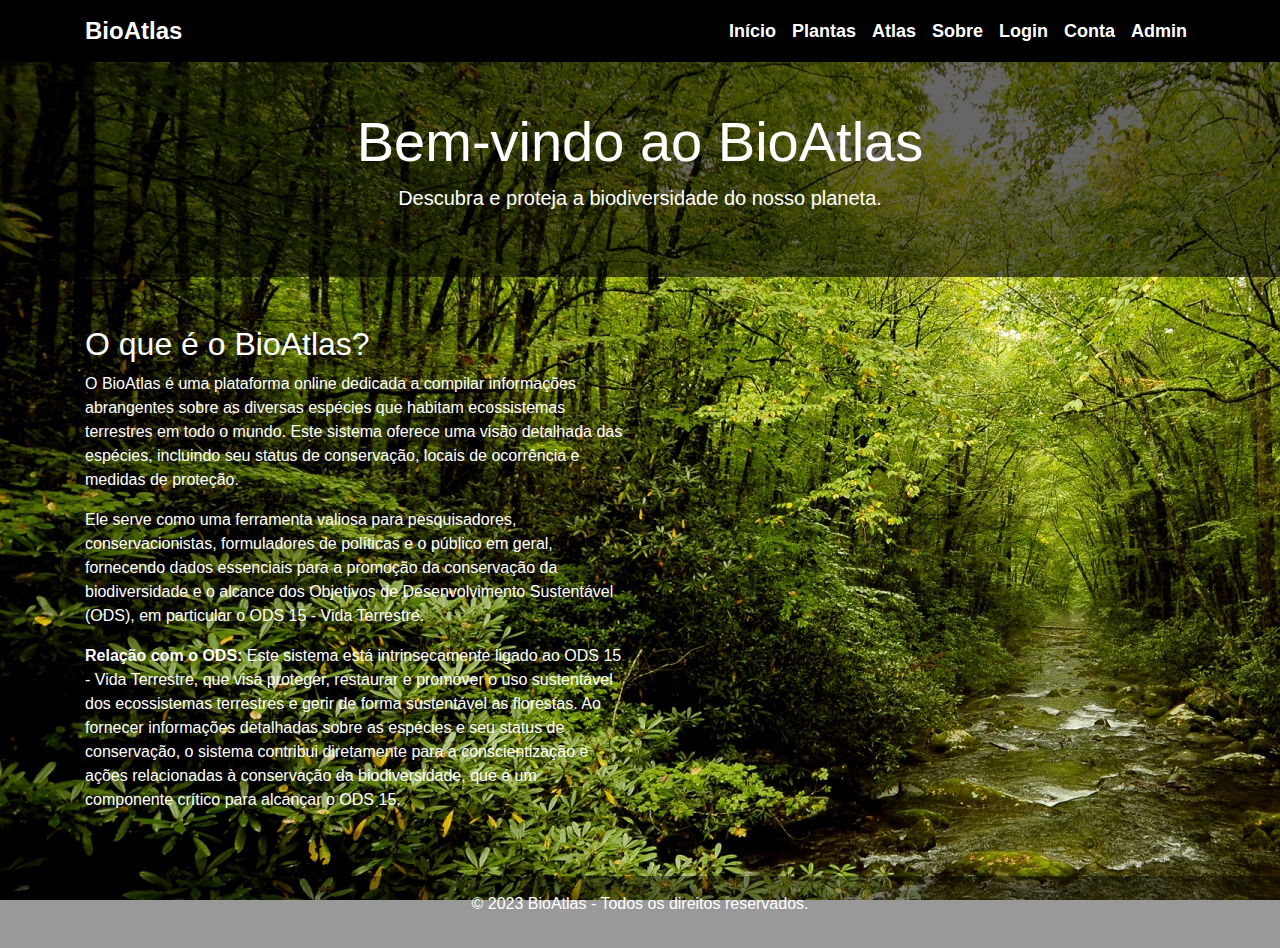
<file: frontend/pages/index.html>
<!DOCTYPE html>
<html lang="pt-BR">
<head>
    <meta charset="UTF-8">
    <meta name="viewport" content="width=device-width, initial-scale=1.0">
    <title>BioAtlas - Plataforma de Biodiversidade</title>
    <link rel="stylesheet" href="https://stackpath.bootstrapcdn.com/bootstrap/4.5.2/css/bootstrap.min.css">
    <script src="https://code.jquery.com/jquery-3.5.1.slim.min.js"></script>
    <script src="https://cdn.jsdelivr.net/npm/@popperjs/core@2.5.3/dist/umd/popper.min.js"></script>
    <script src="https://stackpath.bootstrapcdn.com/bootstrap/4.5.2/js/bootstrap.min.js"></script>
    <link href="https://cdn.jsdelivr.net/npm/bootstrap@5.3.2/dist/css/bootstrap.min.css" rel="stylesheet"
        integrity="sha384-T3c6CoIi6uLrA9TneNEoa7RxnatzjcDSCmG1MXxSR1GAsXEV/Dwwykc2MPK8M2HN" crossorigin="anonymous">
    <link rel="stylesheet" href="styles.css">
</head>
<body>
    <nav class="navbar navbar-expand-lg navbar-light fixed-top" >
        <div class="container">
            <a class="navbar-brand" href="index.html">BioAtlas</a>
            <button class="navbar-toggler" type="button" data-toggle="collapse" data-target="#navbarNav" aria-controls="navbarNav" aria-expanded="false" aria-label="Toggle navigation">
                <span class="navbar-toggler-icon"></span>
            </button>
            <div class="collapse navbar-collapse" id="navbarNav">
                <ul class="navbar-nav ml-auto">
                    <li class="nav-item"><a class="nav-link" href="index.html">Início</a></li>
                    <li class="nav-item"><a class="nav-link" href="plantas.html">Plantas</a></li>
                    <li class="nav-item"><a class="nav-link" href="atlas.html">Atlas</a></li>
                    <li class="nav-item"><a class="nav-link" href="sobre.html">Sobre</a></li>
                    <li class="nav-item"><a class="nav-link" href="login.html">Login</a></li>
                    <li class="nav-item"><a class="nav-link" href="conta.html">Conta</a></li>
                    <li class="nav-item"><a class="nav-link" href="admin.html">Admin</a></li>
                </ul>
            </div>
        </div>
    </nav>

    <header class="text-white py-5">
        <div class="container text-center">
            <h1 class="display-4">Bem-vindo ao BioAtlas</h1>
            <p class="lead">Descubra e proteja a biodiversidade do nosso planeta.</p>
        </div>
    </header>


    <main class="container my-5">
        <div class="row">
            <div class="col-md-6">
                <h2>O que é o BioAtlas?</h2>
                <p>O BioAtlas é uma plataforma online dedicada a compilar informações abrangentes sobre as diversas espécies que habitam ecossistemas terrestres em todo o mundo. Este sistema oferece uma visão detalhada das espécies, incluindo seu status de conservação, locais de ocorrência e medidas de proteção.</p>
                <p>Ele serve como uma ferramenta valiosa para pesquisadores, conservacionistas, formuladores de políticas e o público em geral, fornecendo dados essenciais para a promoção da conservação da biodiversidade e o alcance dos Objetivos de Desenvolvimento Sustentável (ODS), em particular o ODS 15 - Vida Terrestre.</p>
                <p><strong>Relação com o ODS:</strong> Este sistema está intrinsecamente ligado ao ODS 15 - Vida Terrestre, que visa proteger, restaurar e promover o uso sustentável dos ecossistemas terrestres e gerir de forma sustentável as florestas. Ao fornecer informações detalhadas sobre as espécies e seu status de conservação, o sistema contribui diretamente para a conscientização e ações relacionadas à conservação da biodiversidade, que é um componente crítico para alcançar o ODS 15.</p>
            </div>
        </div>
    </main>

    <footer class="text-white text-center py-3">
        <p>&copy; 2023 BioAtlas - Todos os direitos reservados.</p>
    </footer>

    
</body>
</html>

<script src="https://cdn.jsdelivr.net/npm/bootstrap@5.3.2/dist/js/bootstrap.bundle.min.js"
    integrity="sha384-C6RzsynM9kWDrMNeT87bh95OGNyZPhcTNXj1NW7RuBCsyN/o0jlpcV8Qyq46cDfL" crossorigin="anonymous">
</script>
</file>
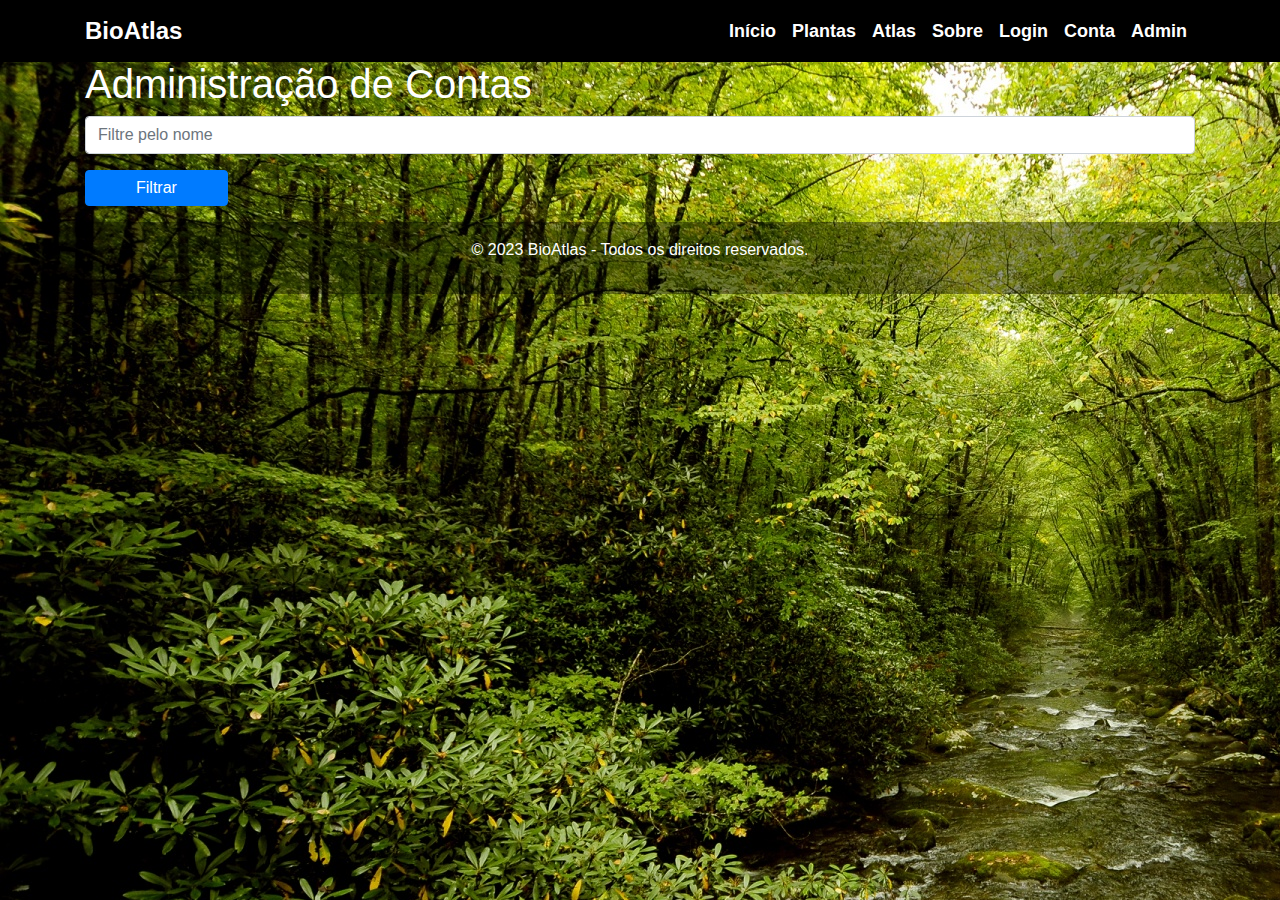
<file: frontend/pages/admin.html>
<!DOCTYPE html>
<html lang="pt-BR">

<head>
    <meta charset="UTF-8">
    <meta name="viewport" content="width=device-width, initial-scale=1.0">
    <title>BioAtlas - Plataforma de Biodiversidade</title>
    <link rel="stylesheet" href="https://stackpath.bootstrapcdn.com/bootstrap/4.5.2/css/bootstrap.min.css">
    <script src="https://code.jquery.com/jquery-3.5.1.slim.min.js"></script>
    <script src="https://cdn.jsdelivr.net/npm/@popperjs/core@2.5.3/dist/umd/popper.min.js"></script>
    <script src="https://stackpath.bootstrapcdn.com/bootstrap/4.5.2/js/bootstrap.min.js"></script>
    <link href="https://cdn.jsdelivr.net/npm/bootstrap@5.3.2/dist/css/bootstrap.min.css" rel="stylesheet"
        integrity="sha384-T3c6CoIi6uLrA9TneNEoa7RxnatzjcDSCmG1MXxSR1GAsXEV/Dwwykc2MPK8M2HN" crossorigin="anonymous">
    <link rel="stylesheet" href="styles.css">
    <script src="admin.js"></script>
</head>

<body class="atlas">
    <nav class="navbar navbar-expand-lg navbar-light fixed-top">
        <div class="container">
            <a class="navbar-brand" href="index.html">BioAtlas</a>
            <button class="navbar-toggler" type="button" data-toggle="collapse" data-target="#navbarNav"
                aria-controls="navbarNav" aria-expanded="false" aria-label="Toggle navigation">
                <span class="navbar-toggler-icon"></span>
            </button>
            <div class="collapse navbar-collapse" id="navbarNav">
                <ul class="navbar-nav ml-auto">
                    <li class="nav-item"><a class="nav-link" href="index.html">Início</a></li>
                    <li class="nav-item"><a class="nav-link" href="plantas.html">Plantas</a></li>
                    <li class="nav-item"><a class="nav-link" href="atlas.html">Atlas</a></li>
                    <li class="nav-item"><a class="nav-link" href="sobre.html">Sobre</a></li>
                    <li class="nav-item"><a class="nav-link" href="login.html">Login</a></li>
                    <li class="nav-item"><a class="nav-link" href="conta.html">Conta</a></li>
                    <li class="nav-item"><a class="nav-link" href="admin.html">Admin</a></li>
                </ul>
            </div>
        </div>
    </nav>

    <div class="container mt-5">
        <h1>Administração de Contas</h1>
        <input type="text" id="filterInput" class="form-control mb-3" placeholder="Filtre pelo nome">
        <button id="filterButton" type="button" onclick="updateCardList()" class="btn btn-primary mb-3"
            data-bs-toggle="modal">
            Filtrar
        </button>

        <ul class="list-group" id="cardList">
        </ul>
    </div>

    <div class="contaModais">
        <div class="modal fade" id="deleteModal" tabindex="-1" aria-labelledby="deleteModalLabel" aria-hidden="true">
            <div class="modal-dialog">
                <div class="modal-content">
                    <div class="modal-body">
                        <p>Tem certeza que deseja deletar a conta?</p>
                    </div>
                    <div class="modal-footer">
                        <button type="button" class="btn btn-secondary" data-bs-dismiss="modal">Fechar</button>
                        <button type="button" class="btn btn-danger" data-bs-toggle="modal" data-bs-target="#deleteModalSuccess">Deletar</button>
                    </div>
                </div>
            </div>
        </div>

        <div class="modal fade" id="deleteModalSuccess" tabindex="-1" aria-labelledby="deleteModalLabelSuccess" aria-hidden="true">
            <div class="modal-dialog">
                <div class="modal-content">
                    <div class="modal-body">
                        <p>Conta deletada com sucesso</p>
                    </div>
                    <div class="modal-footer">
                        <button type="button" class="btn btn-secondary" data-bs-dismiss="modal">Fechar</button>
                    </div>
                </div>
            </div>
        </div>
    </div>


    </main>

    <footer class="text-white text-center py-3">
        <p>&copy; 2023 BioAtlas - Todos os direitos reservados.</p>
    </footer>
    </div>


</body>

</html>

<script src="https://cdn.jsdelivr.net/npm/bootstrap@5.3.2/dist/js/bootstrap.bundle.min.js"
    integrity="sha384-C6RzsynM9kWDrMNeT87bh95OGNyZPhcTNXj1NW7RuBCsyN/o0jlpcV8Qyq46cDfL" crossorigin="anonymous">
    </script>
</file>
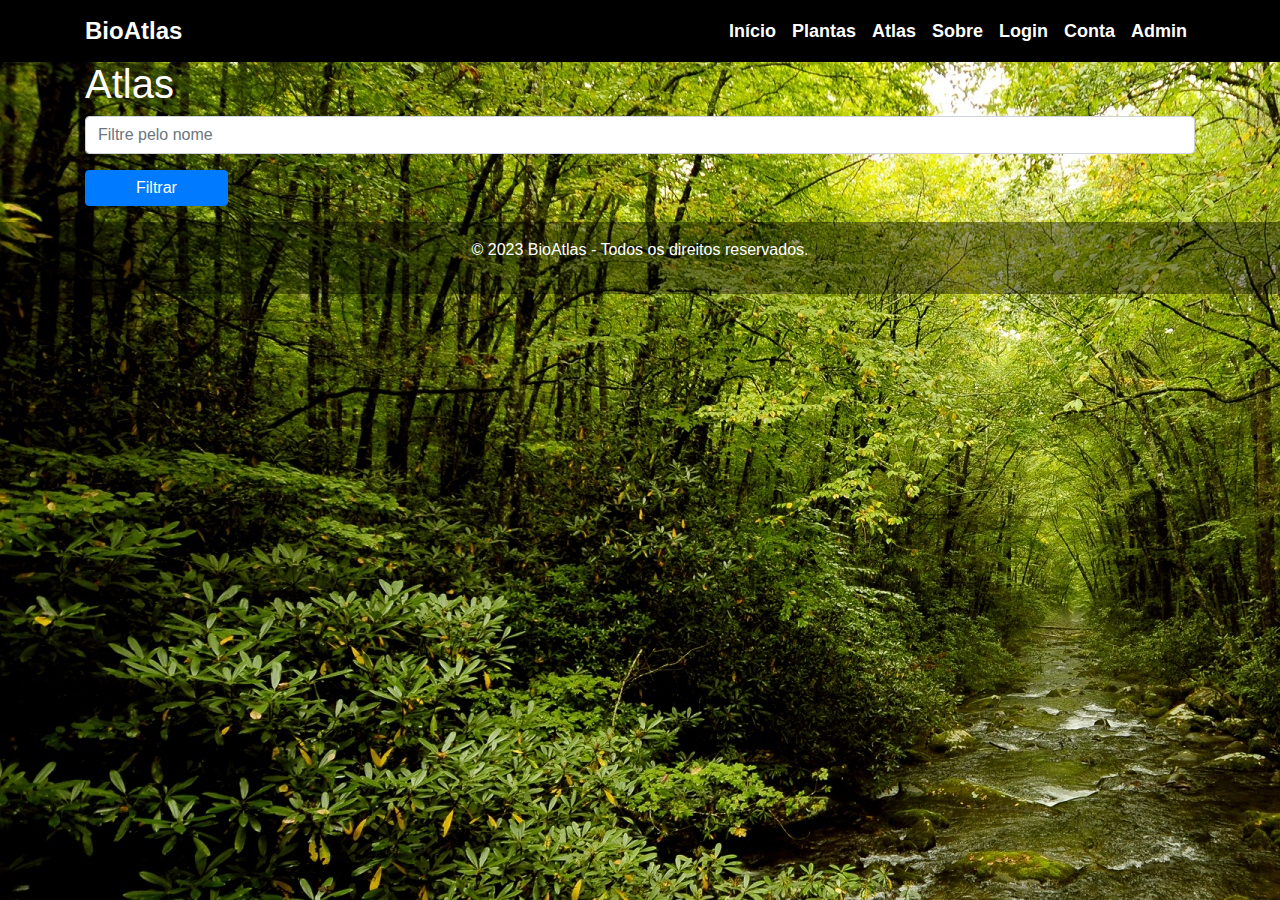
<file: frontend/pages/atlas.html>
<!DOCTYPE html>
<html lang="pt-BR">

<head>
    <meta charset="UTF-8">
    <meta name="viewport" content="width=device-width, initial-scale=1.0">
    <title>BioAtlas - Plataforma de Biodiversidade</title>
    <link rel="stylesheet" href="https://stackpath.bootstrapcdn.com/bootstrap/4.5.2/css/bootstrap.min.css">
    <script src="https://code.jquery.com/jquery-3.5.1.slim.min.js"></script>
    <script src="https://cdn.jsdelivr.net/npm/@popperjs/core@2.5.3/dist/umd/popper.min.js"></script>
    <script src="https://stackpath.bootstrapcdn.com/bootstrap/4.5.2/js/bootstrap.min.js"></script>
    <link href="https://cdn.jsdelivr.net/npm/bootstrap@5.3.2/dist/css/bootstrap.min.css" rel="stylesheet"
          integrity="sha384-T3c6CoIi6uLrA9TneNEoa7RxnatzjcDSCmG1MXxSR1GAsXEV/Dwwykc2MPK8M2HN" crossorigin="anonymous">
    <link rel="stylesheet" href="styles.css">
    <script src="atlas.js"></script>
</head>

<body class="atlas">
<nav class="navbar navbar-expand-lg navbar-light fixed-top">
    <div class="container">
        <a class="navbar-brand" href="index.html">BioAtlas</a>
        <button class="navbar-toggler" type="button" data-toggle="collapse" data-target="#navbarNav"
                aria-controls="navbarNav" aria-expanded="false" aria-label="Toggle navigation">
            <span class="navbar-toggler-icon"></span>
        </button>
        <div class="collapse navbar-collapse" id="navbarNav">
            <ul class="navbar-nav ml-auto">
                <li class="nav-item"><a class="nav-link" href="index.html">Início</a></li>
                <li class="nav-item"><a class="nav-link" href="plantas.html">Plantas</a></li>
                <li class="nav-item"><a class="nav-link" href="atlas.html">Atlas</a></li>
                <li class="nav-item"><a class="nav-link" href="sobre.html">Sobre</a></li>
                <li class="nav-item"><a class="nav-link" href="login.html">Login</a></li>
                <li class="nav-item"><a class="nav-link" href="conta.html">Conta</a></li>
                <li class="nav-item"><a class="nav-link" href="admin.html">Admin</a></li>
            </ul>
        </div>
    </div>
</nav>

<div class="container mt-5">
    <h1>Atlas</h1>
    <input type="text" id="filterInput" class="form-control mb-3" placeholder="Filtre pelo nome">
    <button id="filterButton" type="button" onclick="updateCardList()" class="btn btn-primary mb-3">
        Filtrar
    </button>

    <ul class="list-group" id="cardList">
    </ul>
</div>

<div class="modal fade" id="editModal" tabindex="-1" role="dialog" aria-labelledby="editModalLabel"
     aria-hidden="true">

    <form action="editPlants.php" method="post">
        <div class="modal-dialog" role="document">
            <div class="modal-content">
                <div class="modal-header">
                    <h5 class="modal-title" id="editModalLabel">Edição</h5>
                    <button type="button" class="btn-close" data-bs-dismiss="modal" aria-label="Close"></button>
                </div>
                <div class="modal-body">

                    <div class="form-row">

                        <div style="display: none">
                            <input type="text" name="id" id="id">
                        </div>

                        <div class="form-group mr-4">
                            <label for="editNome">Nome</label>
                            <input type="text" name="editNome" class="form-control" id="editNome">
                        </div>

                        <div class="form-group">
                            <label for="editNomeCientifico">Nome Científico:</label>
                            <input type="text" name="editNomeCientifico" class="form-control" id="editNomeCientifico">
                        </div>
                    </div>
                    <div class="form-row">
                        <div class="form-group mr-4">
                            <label for="editGenero">Gênero:</label>
                            <input type="text" name="editGenero" class="form-control" id="editGenero">
                        </div>
                        <div class="form-group">
                            <label for="editFamilia">Família:</label>
                            <input type="text" name="editFamilia" class="form-control" id="editFamilia">
                        </div>
                    </div>

                </div>
                <div class="modal-footer">
                    <button type="submit" class="btn btn-primary pr-4 pl-4" id="saveButton">Salvar</button>
                </div>
            </div>
        </div>
    </form>
</div>


<footer class="text-white text-center py-3">
    <p>&copy; 2023 BioAtlas - Todos os direitos reservados.</p>
</footer>

</body>

</html>

<script src="https://cdn.jsdelivr.net/npm/bootstrap@5.3.2/dist/js/bootstrap.bundle.min.js"
        integrity="sha384-C6RzsynM9kWDrMNeT87bh95OGNyZPhcTNXj1NW7RuBCsyN/o0jlpcV8Qyq46cDfL" crossorigin="anonymous">
</script>
</file>
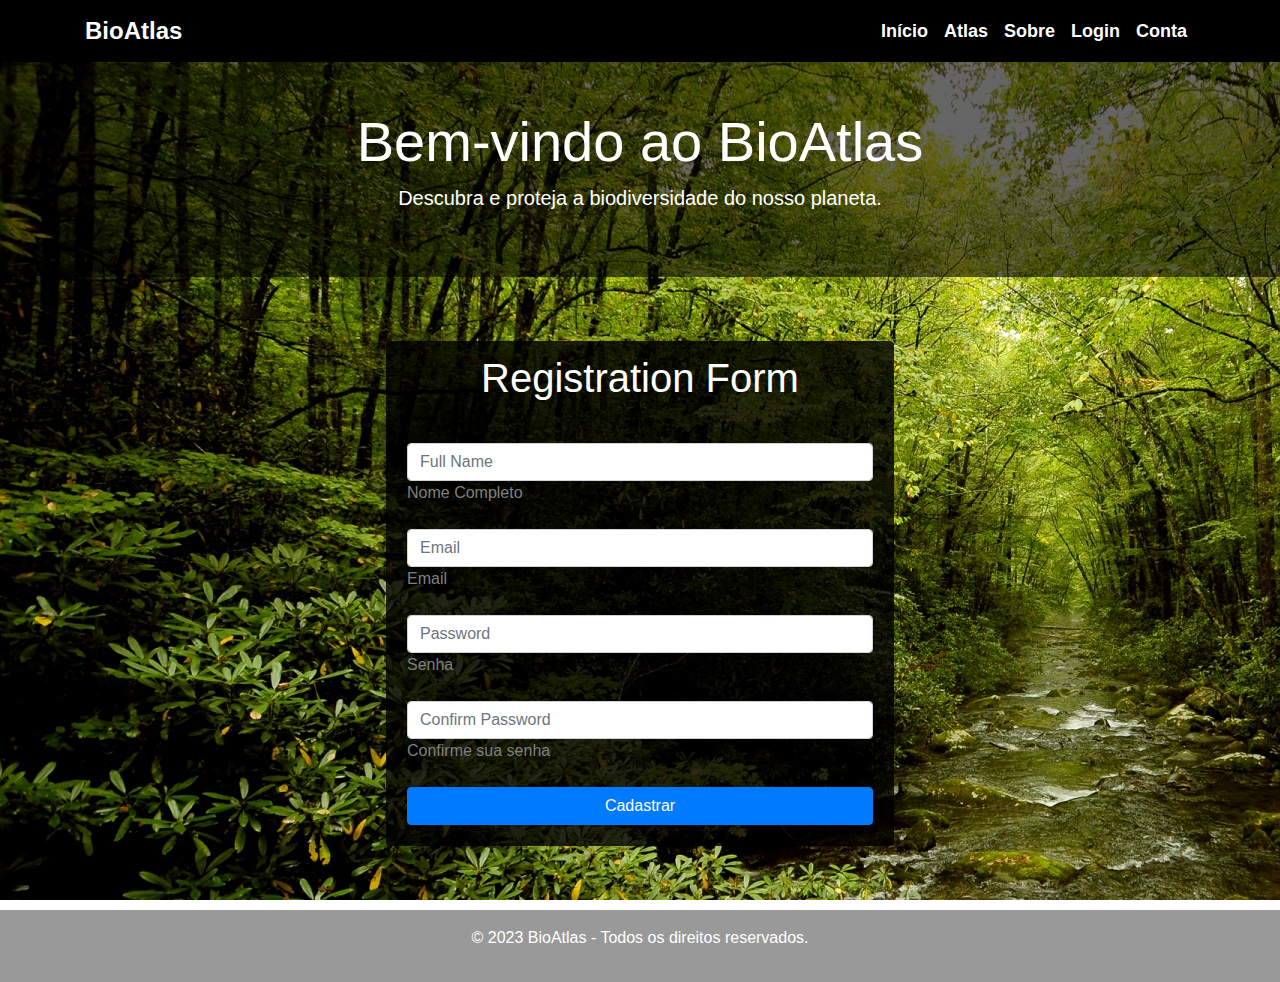
<file: frontend/pages/cadastro.html>
<!DOCTYPE html>
<html lang="pt-BR">

<head>
    <meta charset="UTF-8">
    <meta name="viewport" content="width=device-width, initial-scale=1.0">
    <title>BioAtlas - Plataforma de Biodiversidade</title>
    <link rel="stylesheet" href="https://stackpath.bootstrapcdn.com/bootstrap/4.5.2/css/bootstrap.min.css">
    <script src="https://code.jquery.com/jquery-3.5.1.slim.min.js"></script>
    <script src="https://cdn.jsdelivr.net/npm/@popperjs/core@2.5.3/dist/umd/popper.min.js"></script>
    <script src="https://stackpath.bootstrapcdn.com/bootstrap/4.5.2/js/bootstrap.min.js"></script>
    <link href="https://cdn.jsdelivr.net/npm/bootstrap@5.3.2/dist/css/bootstrap.min.css" rel="stylesheet"
        integrity="sha384-T3c6CoIi6uLrA9TneNEoa7RxnatzjcDSCmG1MXxSR1GAsXEV/Dwwykc2MPK8M2HN" crossorigin="anonymous">
    <link rel="stylesheet" href="styles.css">
</head>

<body>
    <nav class="navbar navbar-expand-lg navbar-light fixed-top">
        <div class="container">
            <a class="navbar-brand" href="index.html">BioAtlas</a>
            <button class="navbar-toggler" type="button" data-toggle="collapse" data-target="#navbarNav"
                aria-controls="navbarNav" aria-expanded="false" aria-label="Toggle navigation">
                <span class="navbar-toggler-icon"></span>
            </button>
            <div class="collapse navbar-collapse" id="navbarNav">
                <ul class="navbar-nav ml-auto">
                    <li class="nav-item"><a class="nav-link" href="index.html">Início</a></li>
                    <li class="nav-item"><a class="nav-link" href="atlas.html">Atlas</a></li>
                    <li class="nav-item"><a class="nav-link" href="sobre.html">Sobre</a></li>
                    <li class="nav-item"><a class="nav-link" href="login.html">Login</a></li>
                    <li class="nav-item"><a class="nav-link" href="conta.html">Conta</a></li>
                </ul>
            </div>
        </div>
    </nav>

    <header class="text-white py-5">
        <div class="container text-center">
            <h1 class="display-4">Bem-vindo ao BioAtlas</h1>
            <p class="lead">Descubra e proteja a biodiversidade do nosso planeta.</p>
        </div>
    </header>


    <main class="container my-5">

        <div class="row justify-content-center">
            <div class="col-md-6">
                <div class="card">
                    <div class="card-header text-center">
                        <h1>Registration Form</h1>
                    </div>
                    <div class="card-body">
                        <form>
                            <div class="form-floating mb-3">
                                <input type="text" class="form-control" id="fullName" placeholder="Full Name">
                                <label for="fullName">Nome Completo</label>
                            </div>
                            <div class="form-floating mb-3">
                                <input type="email" class="form-control" id="email" placeholder="Email">
                                <label for="email">Email</label>
                            </div>
                            <div class="form-floating mb-3">
                                <input type="password" class="form-control" id="password" placeholder="Password">
                                <label for="password">Senha</label>
                            </div>
                            <div class="form-floating mb-3">
                                <input type="password" class="form-control" id="confirmPassword" placeholder="Confirm Password">
                                <label for="confirmPassword">Confirme sua senha</label>
                            </div>
                            <button type="submit" class="btn btn-primary btn-block">Cadastrar</button>
                        </form>
                    </div>
                </div>
            </div>
        </div>

    </main>

    <footer class="text-white text-center py-3">
        <p>&copy; 2023 BioAtlas - Todos os direitos reservados.</p>
    </footer>


</body>

</html>

<script src="https://cdn.jsdelivr.net/npm/bootstrap@5.3.2/dist/js/bootstrap.bundle.min.js"
    integrity="sha384-C6RzsynM9kWDrMNeT87bh95OGNyZPhcTNXj1NW7RuBCsyN/o0jlpcV8Qyq46cDfL" crossorigin="anonymous">
    </script>
</file>
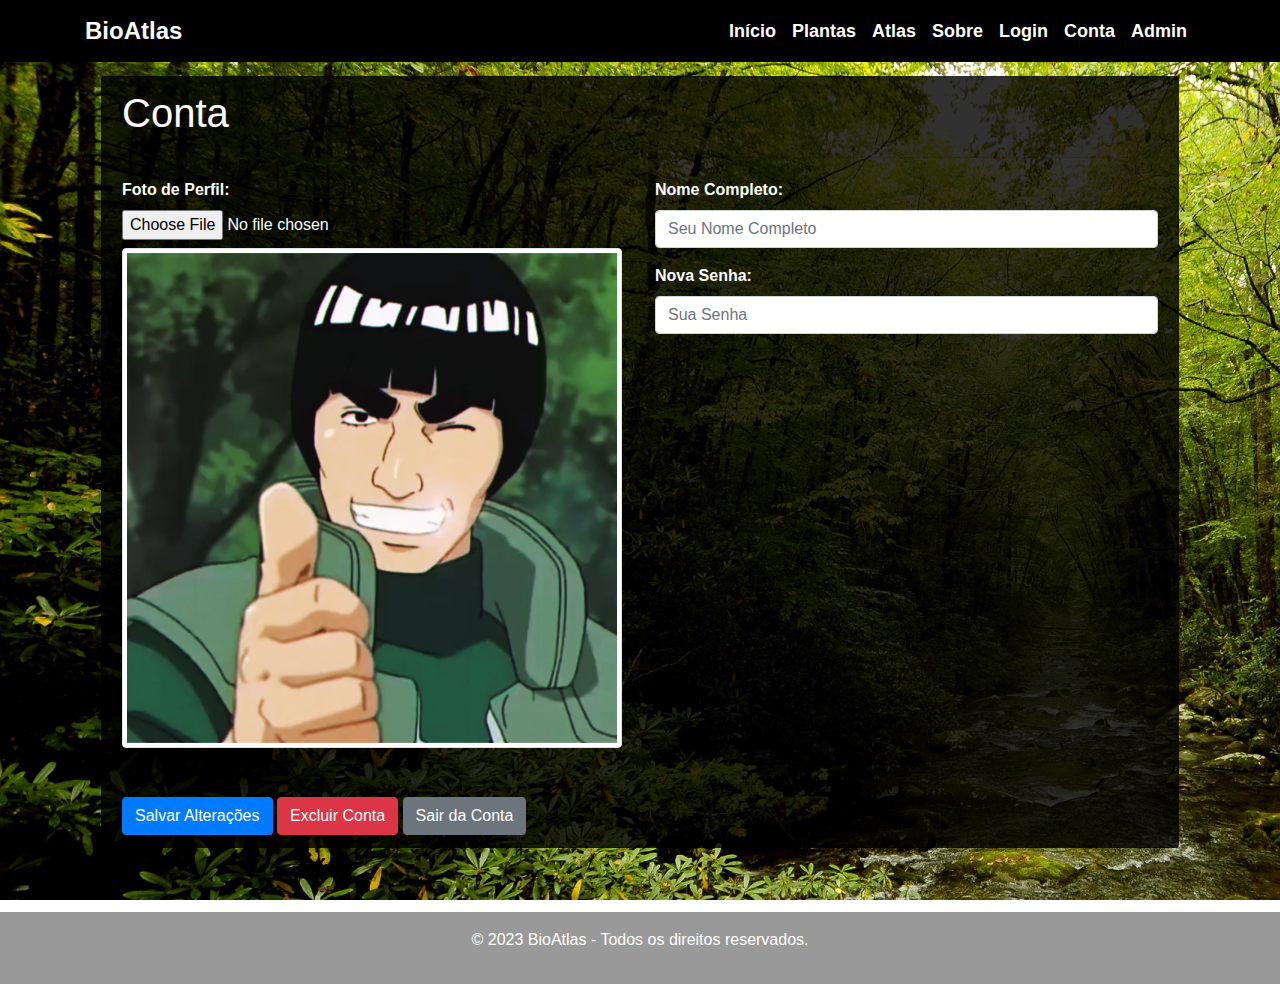
<file: frontend/pages/conta.html>
<!DOCTYPE html>
<html lang="pt-BR">

<head>
    <meta charset="UTF-8">
    <meta name="viewport" content="width=device-width, initial-scale=1.0">
    <title>BioAtlas - Plataforma de Biodiversidade</title>
    <link rel="stylesheet" href="https://stackpath.bootstrapcdn.com/bootstrap/4.5.2/css/bootstrap.min.css">
    <script src="https://code.jquery.com/jquery-3.5.1.slim.min.js"></script>
    <script src="https://cdn.jsdelivr.net/npm/@popperjs/core@2.5.3/dist/umd/popper.min.js"></script>
    <script src="https://stackpath.bootstrapcdn.com/bootstrap/4.5.2/js/bootstrap.min.js"></script>
    <link href="https://cdn.jsdelivr.net/npm/bootstrap@5.3.2/dist/css/bootstrap.min.css" rel="stylesheet"
        integrity="sha384-T3c6CoIi6uLrA9TneNEoa7RxnatzjcDSCmG1MXxSR1GAsXEV/Dwwykc2MPK8M2HN" crossorigin="anonymous">
    <link rel="stylesheet" href="styles.css">
    <script src="conta.js"></script>

</head>

<body>
    <nav class="navbar navbar-expand-lg navbar-light fixed-top">
        <div class="container">
            <a class="navbar-brand" href="index.html">BioAtlas</a>
            <button class="navbar-toggler" type="button" data-toggle="collapse" data-target="#navbarNav"
                aria-controls="navbarNav" aria-expanded="false" aria-label="Toggle navigation">
                <span class="navbar-toggler-icon"></span>
            </button>
            <div class="collapse navbar-collapse" id="navbarNav">
                <ul class="navbar-nav ml-auto">
                    <li class="nav-item"><a class="nav-link" href="index.html">Início</a></li>
                    <li class="nav-item"><a class="nav-link" href="plantas.html">Plantas</a></li>
                    <li class="nav-item"><a class="nav-link" href="atlas.html">Atlas</a></li>
                    <li class="nav-item"><a class="nav-link" href="sobre.html">Sobre</a></li>
                    <li class="nav-item"><a class="nav-link" href="login.html">Login</a></li>
                    <li class="nav-item"><a class="nav-link" href="conta.html">Conta</a></li>
                    <li class="nav-item"><a class="nav-link" href="admin.html">Admin</a></li>
                </ul>
            </div>
        </div>
    </nav>

    <main class="container my-5 conta">

        <div class="row">
            <div class="col-md-12">
                <div class="card">
                    <div class="card-header">
                        <h1>Conta</h1>
                    </div>
                    <div class="card-body">
                        <div class="row">
                            <div class="col-xl-6 col-md-12 col-sm-12">
                                <div class="form-group">
                                    <label for="profilePicture"><strong>Foto de Perfil:</strong></label>
                                    <input type="file" class="form-control-file" id="profilePicture" accept="image/*">
                                    <img id="profileImage" src="../images/mightguy.jpeg" class="mt-2 img-thumbnail"
                                        alt="Profile Picture">
                                </div>
                            </div>
                            <div class="col-xl-6 col-md-12 col-sm-12">
                                <div class="form-group">
                                    <label for="fullName"><strong>Nome Completo:</strong></label>
                                    <input type="text" class="form-control" id="fullName" placeholder="Seu Nome Completo">
                                    <span id="fullName_input_alert"></span>
                                </div>

                                <div class="form-group">
                                    <label for="password_input"><strong>Nova Senha:</strong></label>
                                    <input type="password" class="form-control" id="password_input" placeholder="Sua Senha">
                                    <span id="password_input_alert"></span>
                                </div>
                            </div>
                        </div>
                    </div>

                    <div class="card-footer">
                        <button class="btn btn-primary" id="saveChanges" data-bs-toggle="modal" data-bs-target="#saveModalSuccess">Salvar Alterações</button>
                        <button class="btn btn-danger" id="deleteAccount"  data-bs-toggle="modal" data-bs-target="#deleteModal">Excluir Conta</button>
                        <button class="btn btn-secondary" id="deleteAccount">Sair da Conta</button>
                    </div>
                </div>
            </div>
        </div>
        </div>

        <div class="contaModais">
            <div class="modal fade" id="deleteModal" tabindex="-1" aria-labelledby="deleteModalLabel" aria-hidden="true">
                <div class="modal-dialog">
                    <div class="modal-content">
                        <div class="modal-body">
                            <p>Tem certeza que deseja deletar sua conta?</p>
                        </div>
                        <div class="modal-footer">
                            <button type="button" class="btn btn-secondary" data-bs-dismiss="modal">Fechar</button>
                            <button type="button" class="btn btn-danger" data-bs-toggle="modal" data-bs-target="#deleteModalSuccess">Deletar</button>
                        </div>
                    </div>
                </div>
            </div>
    
            <div class="modal fade" id="deleteModalSuccess" tabindex="-1" aria-labelledby="deleteModalLabelSuccess" aria-hidden="true">
                <div class="modal-dialog">
                    <div class="modal-content">
                        <div class="modal-body">
                            <p>Conta deletada com sucesso</p>
                        </div>
                        <div class="modal-footer">
                            <button type="button" class="btn btn-secondary" data-bs-dismiss="modal">Fechar</button>
                        </div>
                    </div>
                </div>
            </div>

            <div class="modal fade" id="saveModalSuccess" tabindex="-1" aria-labelledby="saveModalLabelSuccess" aria-hidden="true">
                <div class="modal-dialog">
                    <div class="modal-content">
                        <div class="modal-body">
                            <p>Suas alterações foram salvas com sucesso!</p>
                        </div>
                        <div class="modal-footer">
                            <button type="button" class="btn btn-secondary" data-bs-dismiss="modal">Fechar</button>
                        </div>
                    </div>
                </div>
            </div>

        </div>
    </main>

    <footer class="text-white text-center py-3">
        <p>&copy; 2023 BioAtlas - Todos os direitos reservados.</p>
    </footer>


</body>

</html>

<script src="https://cdn.jsdelivr.net/npm/bootstrap@5.3.2/dist/js/bootstrap.bundle.min.js"
    integrity="sha384-C6RzsynM9kWDrMNeT87bh95OGNyZPhcTNXj1NW7RuBCsyN/o0jlpcV8Qyq46cDfL" crossorigin="anonymous">
    </script>
</file>
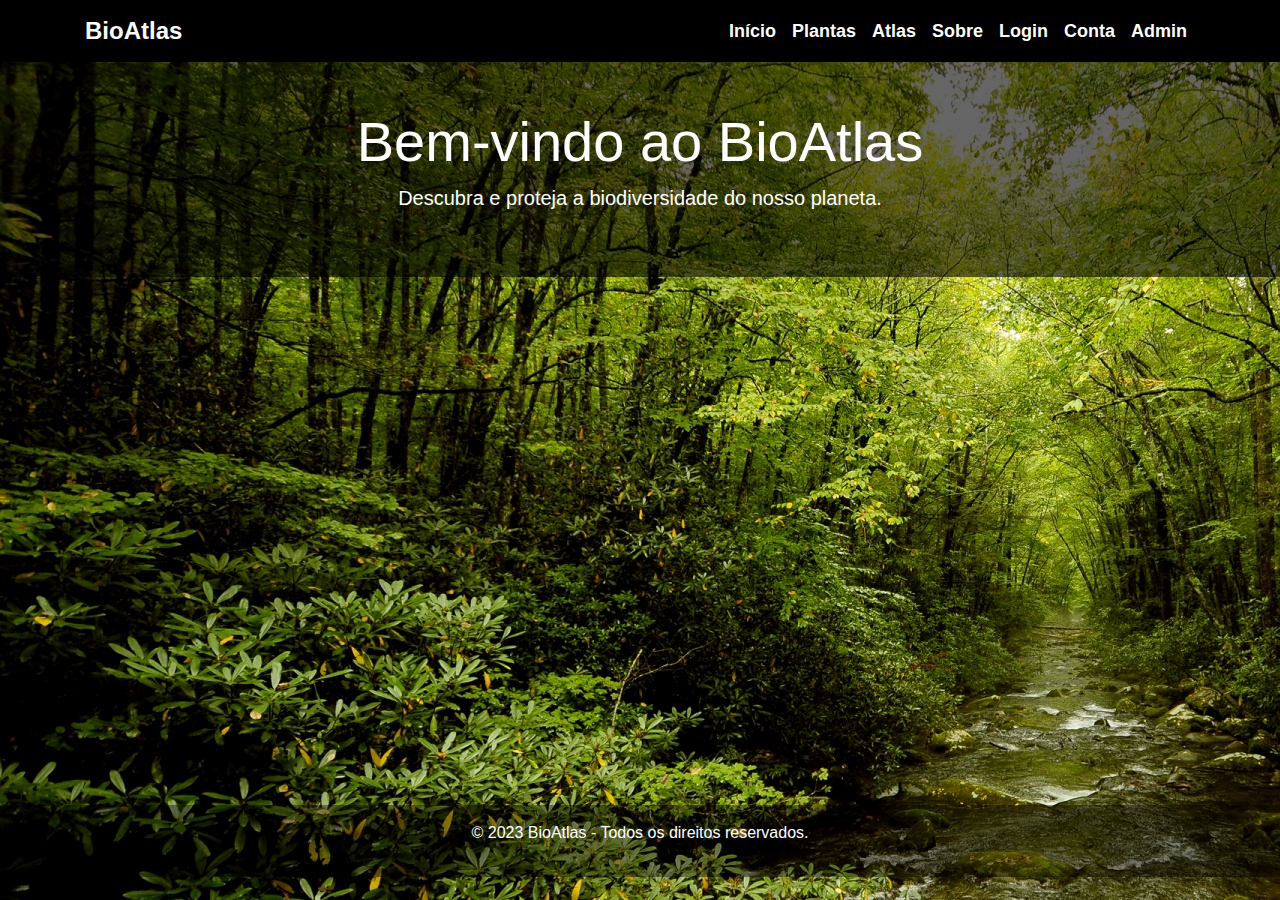
<file: frontend/pages/empty.html>
<!DOCTYPE html>
<html lang="pt-BR">
<head>
    <meta charset="UTF-8">
    <meta name="viewport" content="width=device-width, initial-scale=1.0">
    <title>BioAtlas - Plataforma de Biodiversidade</title>
    <link rel="stylesheet" href="https://stackpath.bootstrapcdn.com/bootstrap/4.5.2/css/bootstrap.min.css">
    <script src="https://code.jquery.com/jquery-3.5.1.slim.min.js"></script>
    <script src="https://cdn.jsdelivr.net/npm/@popperjs/core@2.5.3/dist/umd/popper.min.js"></script>
    <script src="https://stackpath.bootstrapcdn.com/bootstrap/4.5.2/js/bootstrap.min.js"></script>
    <link href="https://cdn.jsdelivr.net/npm/bootstrap@5.3.2/dist/css/bootstrap.min.css" rel="stylesheet"
        integrity="sha384-T3c6CoIi6uLrA9TneNEoa7RxnatzjcDSCmG1MXxSR1GAsXEV/Dwwykc2MPK8M2HN" crossorigin="anonymous">
    <link rel="stylesheet" href="styles.css">
</head>
<body>
    <nav class="navbar navbar-expand-lg navbar-light fixed-top" >
        <div class="container">
            <a class="navbar-brand" href="index.html">BioAtlas</a>
            <button class="navbar-toggler" type="button" data-toggle="collapse" data-target="#navbarNav" aria-controls="navbarNav" aria-expanded="false" aria-label="Toggle navigation">
                <span class="navbar-toggler-icon"></span>
            </button>
            <div class="collapse navbar-collapse" id="navbarNav">
                <ul class="navbar-nav ml-auto">
                    <li class="nav-item"><a class="nav-link" href="index.html">Início</a></li>
                    <li class="nav-item"><a class="nav-link" href="plantas.html">Plantas</a></li>
                    <li class="nav-item"><a class="nav-link" href="atlas.html">Atlas</a></li>
                    <li class="nav-item"><a class="nav-link" href="sobre.html">Sobre</a></li>
                    <li class="nav-item"><a class="nav-link" href="login.html">Login</a></li>
                    <li class="nav-item"><a class="nav-link" href="conta.html">Conta</a></li>
                    <li class="nav-item"><a class="nav-link" href="admin.html">Admin</a></li>
                </ul>
            </div>
        </div>
    </nav>

    <header class="text-white py-5">
        <div class="container text-center">
            <h1 class="display-4">Bem-vindo ao BioAtlas</h1>
            <p class="lead">Descubra e proteja a biodiversidade do nosso planeta.</p>
        </div>
    </header>


    <main class="container my-5">
        




        
    </main>

    <footer class="text-white text-center py-3">
        <p>&copy; 2023 BioAtlas - Todos os direitos reservados.</p>
    </footer>

    
</body>
</html>

<script src="https://cdn.jsdelivr.net/npm/bootstrap@5.3.2/dist/js/bootstrap.bundle.min.js"
    integrity="sha384-C6RzsynM9kWDrMNeT87bh95OGNyZPhcTNXj1NW7RuBCsyN/o0jlpcV8Qyq46cDfL" crossorigin="anonymous">
</script>
</file>
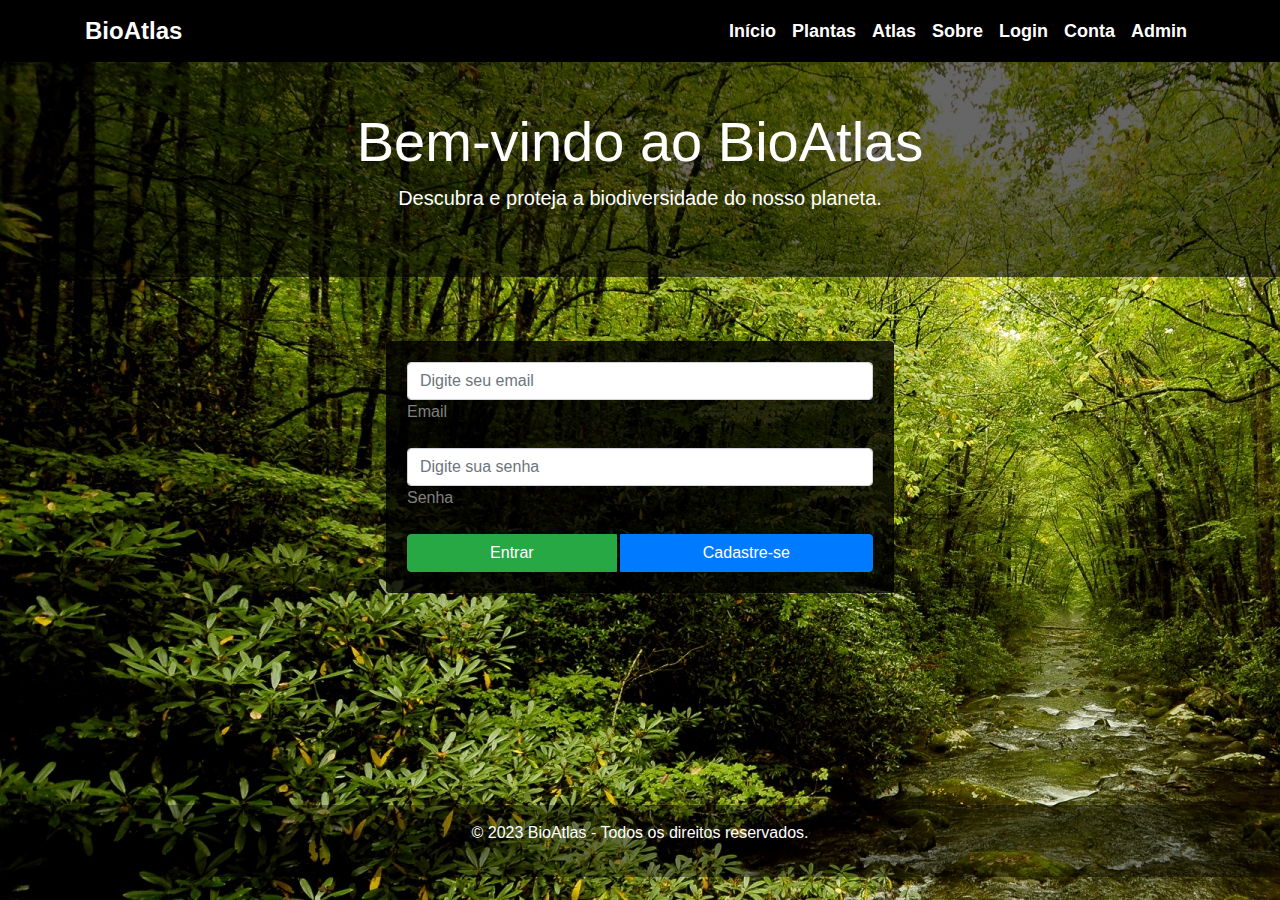
<file: frontend/pages/login.html>
<!DOCTYPE html>
<html lang="pt-BR">
<head>
    <meta charset="UTF-8">
    <meta name="viewport" content="width=device-width, initial-scale=1.0">
    <title>BioAtlas - Plataforma de Biodiversidade</title>
    <link rel="stylesheet" href="https://stackpath.bootstrapcdn.com/bootstrap/4.5.2/css/bootstrap.min.css">
    <script src="https://code.jquery.com/jquery-3.5.1.slim.min.js"></script>
    <script src="https://cdn.jsdelivr.net/npm/@popperjs/core@2.5.3/dist/umd/popper.min.js"></script>
    <script src="https://stackpath.bootstrapcdn.com/bootstrap/4.5.2/js/bootstrap.min.js"></script>
    <link href="https://cdn.jsdelivr.net/npm/bootstrap@5.3.2/dist/css/bootstrap.min.css" rel="stylesheet"
        integrity="sha384-T3c6CoIi6uLrA9TneNEoa7RxnatzjcDSCmG1MXxSR1GAsXEV/Dwwykc2MPK8M2HN" crossorigin="anonymous">
    <link rel="stylesheet" href="styles.css">
    <script src="login.js"></script>
</head>
<body>
    <nav class="navbar navbar-expand-lg navbar-light fixed-top" >
        <div class="container">
            <a class="navbar-brand" href="index.html">BioAtlas</a>
            <button class="navbar-toggler" type="button" data-toggle="collapse" data-target="#navbarNav" aria-controls="navbarNav" aria-expanded="false" aria-label="Toggle navigation">
                <span class="navbar-toggler-icon"></span>
            </button>
            <div class="collapse navbar-collapse" id="navbarNav">
                <ul class="navbar-nav ml-auto">
                    <li class="nav-item"><a class="nav-link" href="index.html">Início</a></li>
                    <li class="nav-item"><a class="nav-link" href="plantas.html">Plantas</a></li>
                    <li class="nav-item"><a class="nav-link" href="atlas.html">Atlas</a></li>
                    <li class="nav-item"><a class="nav-link" href="sobre.html">Sobre</a></li>
                    <li class="nav-item"><a class="nav-link" href="login.html">Login</a></li>
                    <li class="nav-item"><a class="nav-link" href="conta.html">Conta</a></li>
                    <li class="nav-item"><a class="nav-link" href="admin.html">Admin</a></li>
                </ul>
            </div>
        </div>
    </nav>

    <header class="text-white py-5">
        <div class="container text-center">
            <h1 class="display-4">Bem-vindo ao BioAtlas</h1>
            <p class="lead">Descubra e proteja a biodiversidade do nosso planeta.</p>
        </div>
    </header>


    <main class="container my-5">
        <div class="row justify-content-center">
            <div class="col-md-6">
                <div class="card">
                    <div class="card-body">
                        <form>
                            <div class="form-floating mb-3">
                                <input type="email" class="form-control" id="email_input" placeholder="Digite seu email" required>
                                <label for="email_input">Email</label>
                                <span id="email_input_alert"></span>
                            </div>
                            <div class="form-floating mb-3">
                                <input type="password" class="form-control" id="password_input" placeholder="Digite sua senha" required>
                                <label for="password_input">Senha</label>
                                <span id="password_input_alert"></span>
                            </div>
                            <div class="btn-group btn-block">
                                <button id="login_btn" type="submit" class="btn btn-success mr-1">Entrar</button>
                                <a href="cadastro.html" class="btn btn-primary">Cadastre-se</a>
                            </div>

                        </form>
                    </div>
                </div>
            </div>
        </div>
    </main>

    <footer class="text-white text-center py-3">
        <p>&copy; 2023 BioAtlas - Todos os direitos reservados.</p>
    </footer>

    
</body>
</html>

<script src="https://cdn.jsdelivr.net/npm/bootstrap@5.3.2/dist/js/bootstrap.bundle.min.js"
    integrity="sha384-C6RzsynM9kWDrMNeT87bh95OGNyZPhcTNXj1NW7RuBCsyN/o0jlpcV8Qyq46cDfL" crossorigin="anonymous">
</script>
</file>
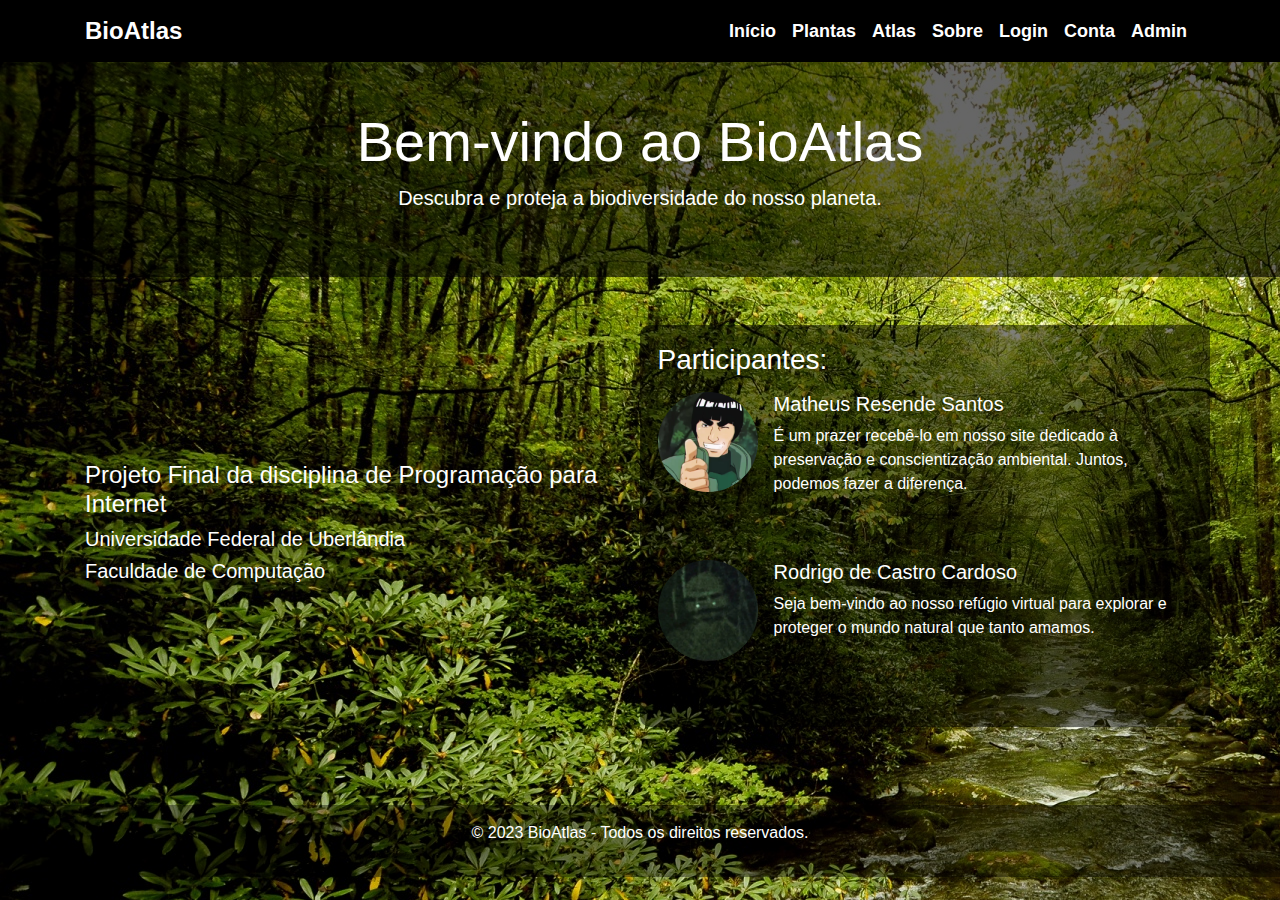
<file: frontend/pages/sobre.html>
<!DOCTYPE html>
<html lang="pt-BR">
<head>
    <meta charset="UTF-8">
    <meta name="viewport" content="width=device-width, initial-scale=1.0">
    <title>BioAtlas - Plataforma de Biodiversidade</title>
    <link rel="stylesheet" href="https://stackpath.bootstrapcdn.com/bootstrap/4.5.2/css/bootstrap.min.css">
    <script src="https://code.jquery.com/jquery-3.5.1.slim.min.js"></script>
    <script src="https://cdn.jsdelivr.net/npm/@popperjs/core@2.5.3/dist/umd/popper.min.js"></script>
    <script src="https://stackpath.bootstrapcdn.com/bootstrap/4.5.2/js/bootstrap.min.js"></script>
    <link href="https://cdn.jsdelivr.net/npm/bootstrap@5.3.2/dist/css/bootstrap.min.css" rel="stylesheet"
        integrity="sha384-T3c6CoIi6uLrA9TneNEoa7RxnatzjcDSCmG1MXxSR1GAsXEV/Dwwykc2MPK8M2HN" crossorigin="anonymous">
    <link rel="stylesheet" href="styles.css">
</head>
<body>
    <nav class="navbar navbar-expand-lg navbar-light fixed-top" >
        <div class="container">
            <a class="navbar-brand" href="index.html">BioAtlas</a>
            <button class="navbar-toggler" type="button" data-toggle="collapse" data-target="#navbarNav" aria-controls="navbarNav" aria-expanded="false" aria-label="Toggle navigation">
                <span class="navbar-toggler-icon"></span>
            </button>
            <div class="collapse navbar-collapse" id="navbarNav">
                <ul class="navbar-nav ml-auto">
                    <li class="nav-item"><a class="nav-link" href="index.html">Início</a></li>
                    <li class="nav-item"><a class="nav-link" href="plantas.html">Plantas</a></li>
                    <li class="nav-item"><a class="nav-link" href="atlas.html">Atlas</a></li>
                    <li class="nav-item"><a class="nav-link" href="sobre.html">Sobre</a></li>
                    <li class="nav-item"><a class="nav-link" href="login.html">Login</a></li>
                    <li class="nav-item"><a class="nav-link" href="conta.html">Conta</a></li>
                    <li class="nav-item"><a class="nav-link" href="admin.html">Admin</a></li>
                </ul>
            </div>
        </div>
    </nav>

    <header class="text-white py-5">
        <div class="container text-center">
            <h1 class="display-4">Bem-vindo ao BioAtlas</h1>
            <p class="lead">Descubra e proteja a biodiversidade do nosso planeta.</p>
        </div>
    </header>


    <main class="container my-5">
        <div class="row align-items-center">
            <div class="col-md-6">
                <h4>Projeto Final da disciplina de Programação para Internet</h4>
                <h5>Universidade Federal de Uberlândia</h5>
                <h5>Faculdade de Computação</h5>
            </div>

            <div class="col-md-6 sobreItem">
                <h3 class="mb-3">Participantes:</h3>
                <div class="media participantes mb-5">
                    <img src="../images/mightguy.jpeg" class="mr-3" alt="Imagem" width="100">
                    <div class="media-body">
                        <h5 class="mt-0">Matheus Resende Santos</h5>
                        <p>
                            É um prazer recebê-lo em nosso site dedicado à preservação e conscientização ambiental. Juntos, podemos fazer a diferença.
                        </p>
                    </div>
                </div>
                <div class="media participantes mb-5">
                    <img src="../images/ET-Bilu.webp" class="mr-3" alt="Imagem" width="100">
                    <div class="media-body">
                        <h5 class="mt-0">Rodrigo de Castro Cardoso</h5>
                        <p>
                            Seja bem-vindo ao nosso refúgio virtual para explorar e proteger o mundo natural que tanto amamos.
                        </p>
                    </div>
                </div>
            </div>
        </div>
    </main>


    <footer class="text-white text-center py-3">
        <p>&copy; 2023 BioAtlas - Todos os direitos reservados.</p>
    </footer>

    
</body>
</html>

<script src="https://cdn.jsdelivr.net/npm/bootstrap@5.3.2/dist/js/bootstrap.bundle.min.js"
    integrity="sha384-C6RzsynM9kWDrMNeT87bh95OGNyZPhcTNXj1NW7RuBCsyN/o0jlpcV8Qyq46cDfL" crossorigin="anonymous">
</script>
</file>
<file: frontend/pages/styles.css>
/* Estilos gerais */
body {
    font-family: 'Segoe UI', Tahoma, Geneva, Verdana, sans-serif;
    margin-top: 60px;
    /* Para acomodar a barra de navegação fixa */
    background-image: url('../images/beautiful_forest.jpeg');
    background-attachment: fixed;
    color: white;
}

main {
    min-height: 48vh;
}

/* Estilo para a barra de navegação */
.navbar {
    background-color: rgba(0, 0, 0);
    background-repeat: no-repeat;
    background-size: cover;
    transition: background-color 0.3s;

    .navbar-brand {
        font-weight: bold;
        color: #ffffff;
        font-size: 24px;
    }

    .navbar-brand:hover {
        color: greenyellow;
    }
}

.navbar-light .navbar-nav .nav-link {
    color: white;
}

.navbar-light .navbar-nav .nav-link:hover {
    color: greenyellow;
}

.navbar-toggler-icon {
    background-color: #fff;
}

.navbar-nav .nav-link {
    color: #fff;
    font-weight: bold;
    font-size: 18px;
    transition: color 0.3s;
}

header {
    background-color: rgba(0, 0, 0, 0.6);
}

/* Estilo para rodapé */
footer {
    background-color: rgba(0, 0, 0, 0.4);
    color: #fff;
    padding: 10px 0;
    text-align: center;
}

.card {
    background-color: rgba(0, 0, 0, 0.8);
    margin: 1rem;
    color: white;
}

.card h1 {
    color: white;
}

.form-floating {
    color: gray;
}

.participantes img {
    max-width: 200px;
    max-height: 200px;
    border-radius: 100%;
}

.sobreItem {
    background-color: rgb(0, 0, 0, 0.5);
    padding: 1.1rem;
    border-radius: 10px;
}

.atlas .card {
    background-color: #efefef;
    display: flex;
    align-items: center;
    padding: 20px;
}

.atlas main {
    border-radius: 10px;
    background-color: #efefef;
    padding: 20px;
}

.atlas .card img {
    max-width: 200px;
    max-height: 200px;
}

#filterButton {
    padding: 5px 50px 5px 50px;
}

.spText {
    color: rgb(103, 103, 103)
}

.modal-body label,
.modal-title {
    color: black;
    font-weight: bold;
}

.list-group-item-heading {
    cursor: pointer;
}

.conta {
    color: white;
}

#profileImage {
    max-width: 500px;
    max-height: 500px;
}

#imageItem {
    max-width: 300px;
    max-height: 300px;
}

.plantas img {
    width: 99%;
    height: 360px;
    object-fit: cover;
}

@media (max-width: 1000px) {

    .spanGenero,
    .spanFamilia {
        display: none;
    }
}

@media (max-width: 750px) {
    .sciName {
        display: none;
    }

    #profileImage {
        max-width: 300px;
        max-height: 300px;
    }
}

.contaModais {
    color: black;
}

.plantas .card {
    align-items: center;
    padding: 5px;
}


.plantas .card .card-text  {
    font-weight: bold;
}
</file>
